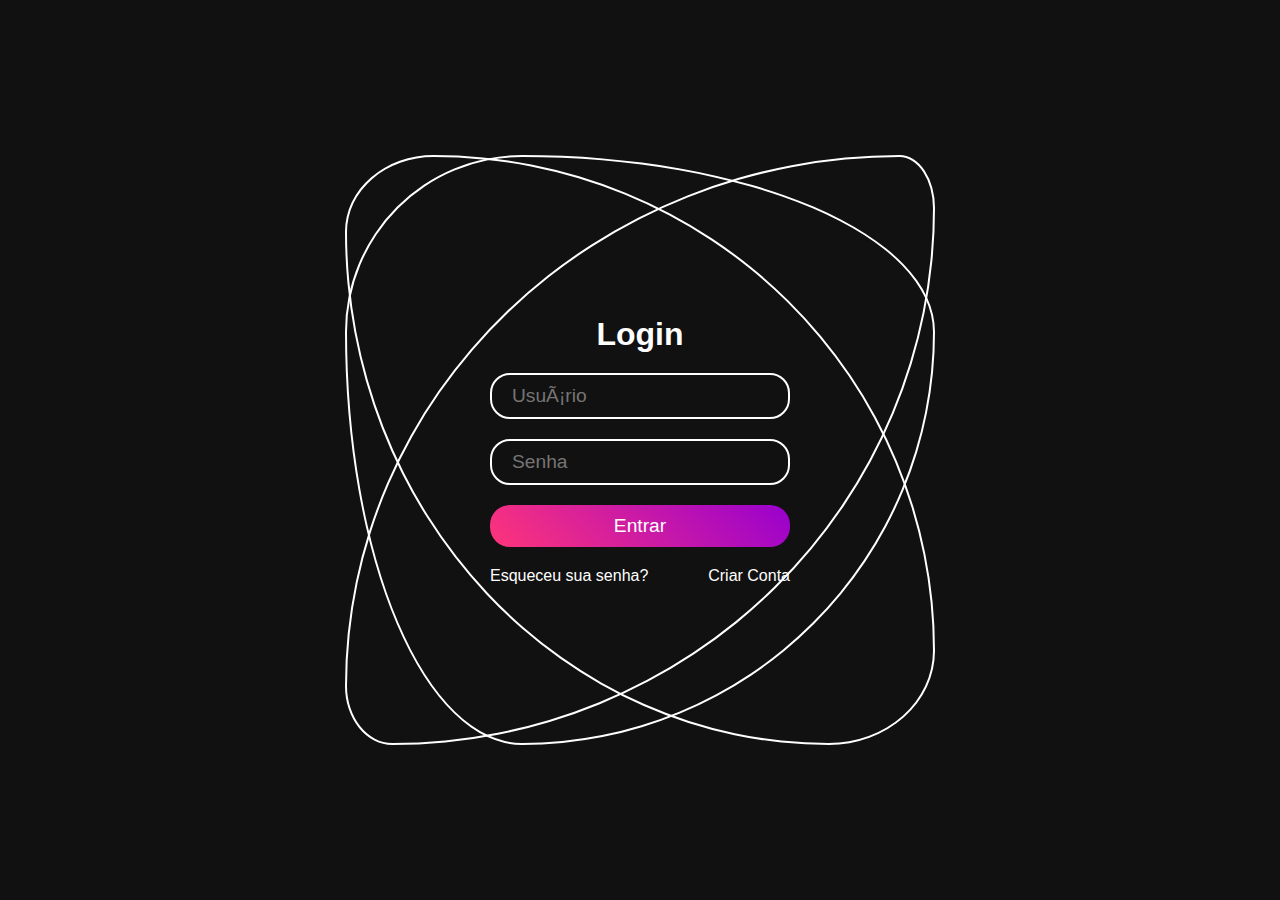
<file: index.html>
<!DOCTYPE html>
<html lang="pt-BR">
    <head
    <meta charset="UTF-8">
    <meta http-equiv="X-UA-Compatible" content="IE=edge">
    <meta name="viewport" content="width=device-width, initial-scale=1.0">
    <title>Formulario de login</title>
    <link rel="stylesheet" type="text/css" href="style.css"
</head>
<body>

     <div class="container">
        <i style="--color: #2EFEF7;"></i>
        <i style="--color: #9800ff;"></i>
        <i style="--color: #fffd44;"></i>
        <form class="login">
            <h2>Login</h2>
            <label class="inputBox">
                <input type="text" placeholder="Usuário" required>
            </label>
            <label class="inputBox">
                <input type="password" placeholder="Senha"
                required>
            </label>
            <label class="inputBox">
                <input type="submit" value="Entrar">
            </label>
            <label class="links">
                <a href="#">Esqueceu sua senha?</a>
                <a href="C:\Users\dbara\Desktop\Projeto web design em Sci-Fi pra tirar 10\Login\indexRegistro.html">Criar Conta</a>
            </label>
        </form>
     </div>
</file>
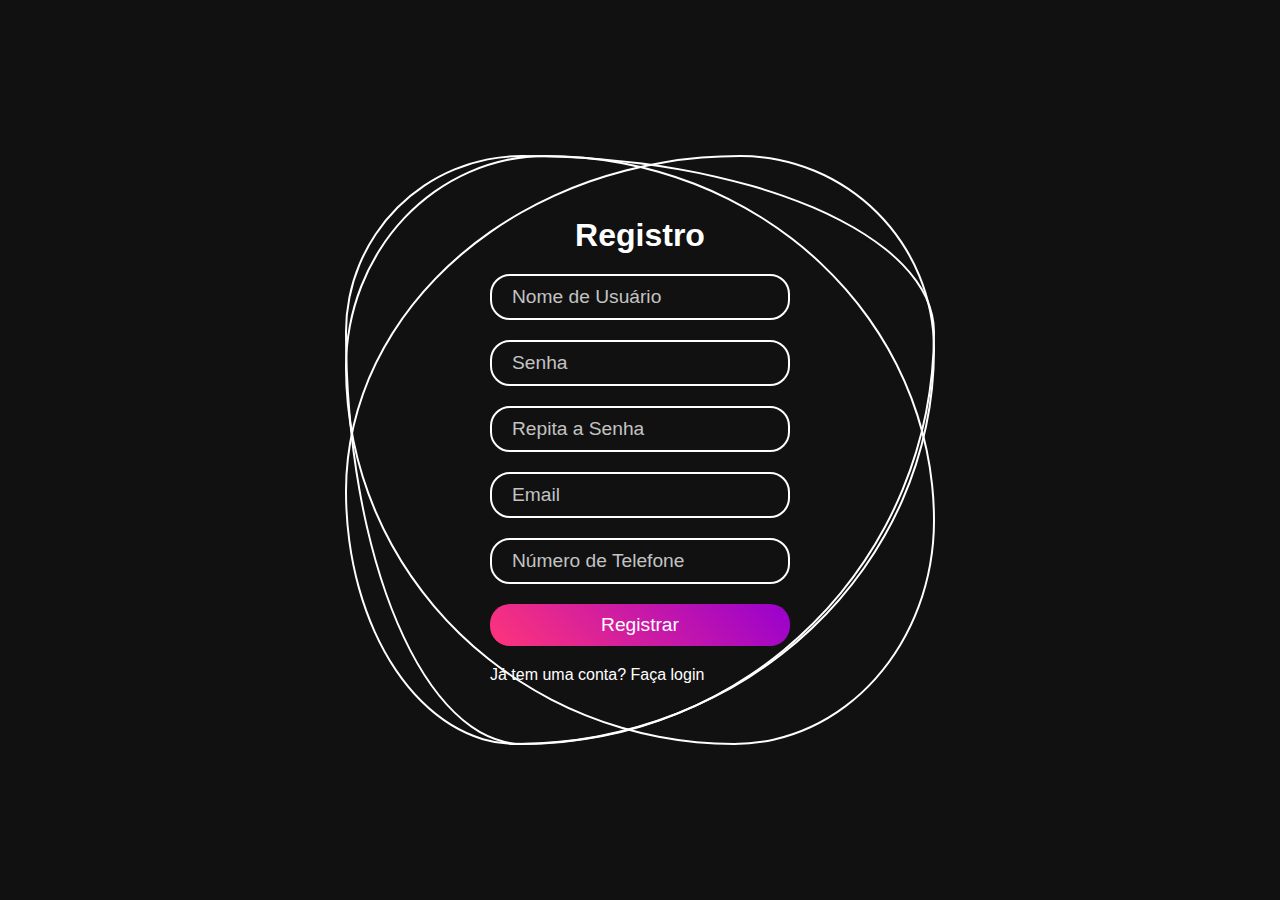
<file: indexRegistro.html>
<!DOCTYPE html>
<html lang="pt-BR">
<head>
    <meta charset="UTF-8">
    <meta http-equiv="X-UA-Compatible" content="IE=edge">
    <meta name="viewport" content="width=device-width, initial-scale=1.0">
    <title>Formulário de Registro</title>
    <link rel="stylesheet" type="text/css" href="Registro.css">
</head>
<body>

<div class="container">
    <i style="--color: #2EFEF7;"></i>
    <i style="--color: #9800ff;"></i>
    <i style="--color: #fffd44;"></i>
    <form class="login">
        <h2>Registro</h2>
        <label class="inputBox">
            <input type="text" placeholder="Nome de Usuário" required>
        </label>
        <label class="inputBox">
            <input type="password" placeholder="Senha" required>
        </label>
        <label class="inputBox">
            <input type="password" placeholder="Repita a Senha" required>
        </label>
        <label class="inputBox">
            <input type="email" placeholder="Email" required>
        </label>
        <label class="inputBox">
            <input type="tel" placeholder="Número de Telefone" required>
        </label>
        <label class="inputBox">
            <input type="submit" value="Registrar">
        </label>
        <label class="links">
            <a href="#">Já tem uma conta? Faça login</a>
        </label>
    </form>
</div>

</body>
</html>
</file>
<file: style.css>
*{
    margin: 0;
    padding: 0;
    box-sizing: border-box;
    font-family: 'Century Gothic', sans-serif;
}

body{
    display: flex;
    justify-content: center;
    align-items: center;
    min-height: 100vh;
    background: #111;
    overflow: hidden;
}

.container {
    position: relative;
    width: 500px;
    height: 500px;
    display: flex;
    justify-content: center;
    align-items: center;
}

.container i {
    position: absolute;
    inset: -45px;
    border: 2px solid #fff;
    transition: .5s;
}

.container i:nth-child(1) {
    border-radius:30% 70% 70% 30% / 30% 30% 70% 70%     ;
    animation: animar 8s linear infinite;
}

.container i:nth-child(2) {
    border-radius:94% 6% 92% 8% / 90% 9% 91% 10% ;
    animation: animar2 6s linear infinite;
}

.container i:nth-child(3) {
    border-radius:15% 85% 18% 82% / 13% 84% 16% 87%  ;
    animation: animar 12s linear infinite;
}

@keyframes animar {
    0% {
        transform: rotate(0deg);
    }
    100%{
        transform: rotate(360deg);
        
    }
}

@keyframes animar2 {
    0% {
        transform: rotate(360deg);
    }
    100%{
        transform: rotate(0deg);
        
    }
}
.container:hover i {
    border: 4px solid var(--color );
    filter: drop-shadow(0 0 20px var(--color));
}




.container .login{
    position: absolute;
    width: 300px;
    height: 100%;
    display: flex;
    justify-content: center;
    align-items: center;
    flex-direction: column;
    gap: 20px;
}


.container .login h2 {
    font-size: 2rem;
    color: #fff;
}

.container .login .inputBox {
    width: 100%;
}

.container  .login .inputBox input {
    width: 100%;
    padding: 10px 20px;
    border-radius: 20px;
    outline: none;
    border: 2px solid #fff;
    background: transparent;
    color: #fff;
    font-size: 1.2rem;
}

.container .login.inputBox .input::placeholder{
    color: rgba(255, 255, 255, 75);
}

.container  .login .inputBox input[type="submit"] {
    background: linear-gradient(45deg, #ff357a, #9800ce);
    border: none;
    cursor: pointer;
}

.container .login .links{
    width: 100% ;
    display: flex;
    justify-content: space-between;
    align-items: center;
}

.container .login .links a {
    color: #fff;
    text-decoration: none;
}
</file>
<file: Registro.css>
* {
    margin: 0;
    padding: 0;
    box-sizing: border-box;
    font-family: 'Century Gothic', sans-serif;
}

body {
    display: flex;
    justify-content: center;
    align-items: center;
    min-height: 100vh;
    background: #111;
    overflow: hidden;
}

.container {
    position: relative;
    width: 500px;
    height: 500px;
    display: flex;
    justify-content: center;
    align-items: center;
}

.container i {
    position: absolute;
    inset: -45px;
    border: 2px solid #fff;
    transition: .5s;
}

.container i:nth-child(1) {
    border-radius: 30% 70% 70% 30% / 30% 30% 70% 70%;
    animation: animar 8s linear infinite;
}

.container i:nth-child(2) {
    border-radius: 67% 33% 71% 29% / 57% 33% 67% 43%;
    animation: animar2 6s linear infinite;
}

.container i:nth-child(3) {
    border-radius: 34% 66% 34% 66% / 36% 62% 38% 64%;
    animation: animar 12s linear infinite;
}

@keyframes animar {
    0% {
        transform: rotate(0deg);
    }
    100% {
        transform: rotate(360deg);
    }
}

@keyframes animar2 {
    0% {
        transform: rotate(360deg);
    }
    100% {
        transform: rotate(0deg);
    }
}

.container:hover i {
    border: 4px solid var(--color);
    filter: drop-shadow(0 0 20px var(--color));
}

.container .login {
    position: absolute;
    width: 300px;
    height: 100%;
    display: flex;
    justify-content: center;
    align-items: center;
    flex-direction: column;
    gap: 20px;
}

.container .login h2 {
    font-size: 2rem;
    color: #fff;
}

.container .login .inputBox {
    width: 100%;
}

.container .login .inputBox input {
    width: 100%;
    padding: 10px 20px;
    border-radius: 20px;
    outline: none;
    border: 2px solid #fff;
    background: transparent;
    color: #fff;
    font-size: 1.2rem;
}

.container .login .inputBox input::placeholder {
    color: rgba(255, 255, 255, 0.75);
}

.container .login .inputBox input[type="submit"] {
    background: linear-gradient(45deg, #ff357a, #9800ce);
    border: none;
    cursor: pointer;
}

.container .login .links {
    width: 100%;
    display: flex;
    justify-content: space-between;
    align-items: center;
}

.container .login .links a {
    color: #fff;
    text-decoration: none;
}
</file>
